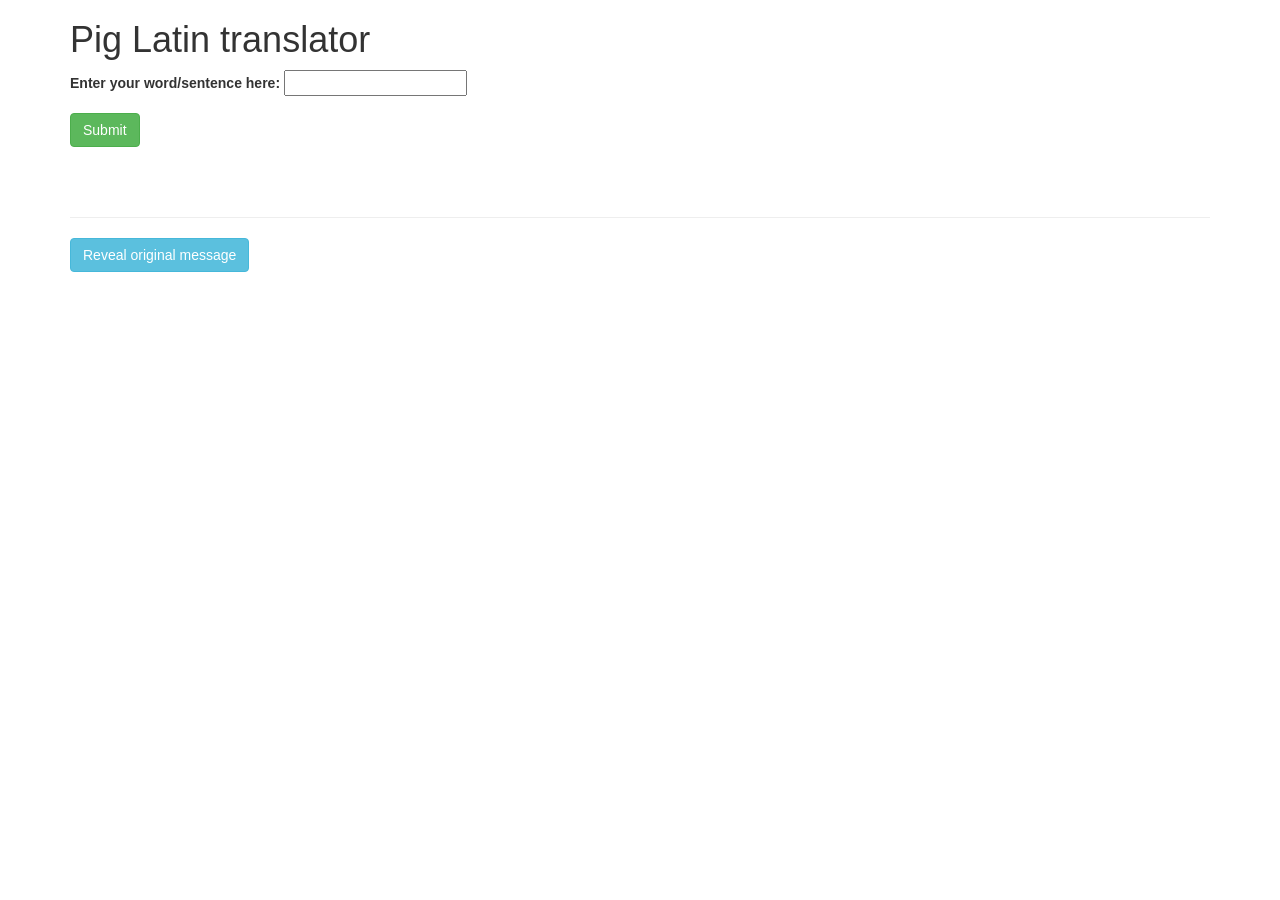
<file: index.html>
<!DOCTYPE html>
<html>
  <head>
    <link rel="stylesheet" href="https://maxcdn.bootstrapcdn.com/bootstrap/3.3.5/css/bootstrap.min.css">
    <link href="css/styles.css" rel="stylesheet" type="text/css">
    <script src="js/jquery-2.1.4.js"></script>
    <script src="js/scripts.js"></script>
    <title>Pig latin</title>
  </head>
  <body>
    <div class="container">
      <h1>Pig Latin translator</h1>

      <form id="translator">
        <div class="form-group">
          <label for="sentence">Enter your word/sentence here:</label>
          <input id="sentence" type="text">
        </div>

        <button type="submit" class="btn btn-success">Submit</button>
      </form>
      <br>
      <div id="result">
        <p><span class="result"></span></p>
      </div>
      <br>
      <hr>

      <button type="submit" class="btn btn-info" id="original">Reveal original message</button>
      <br><br>
      <div id="original">
        <p><span class="original"></span></p>
      </div>
  </div>
  </body>
</html>
</file>
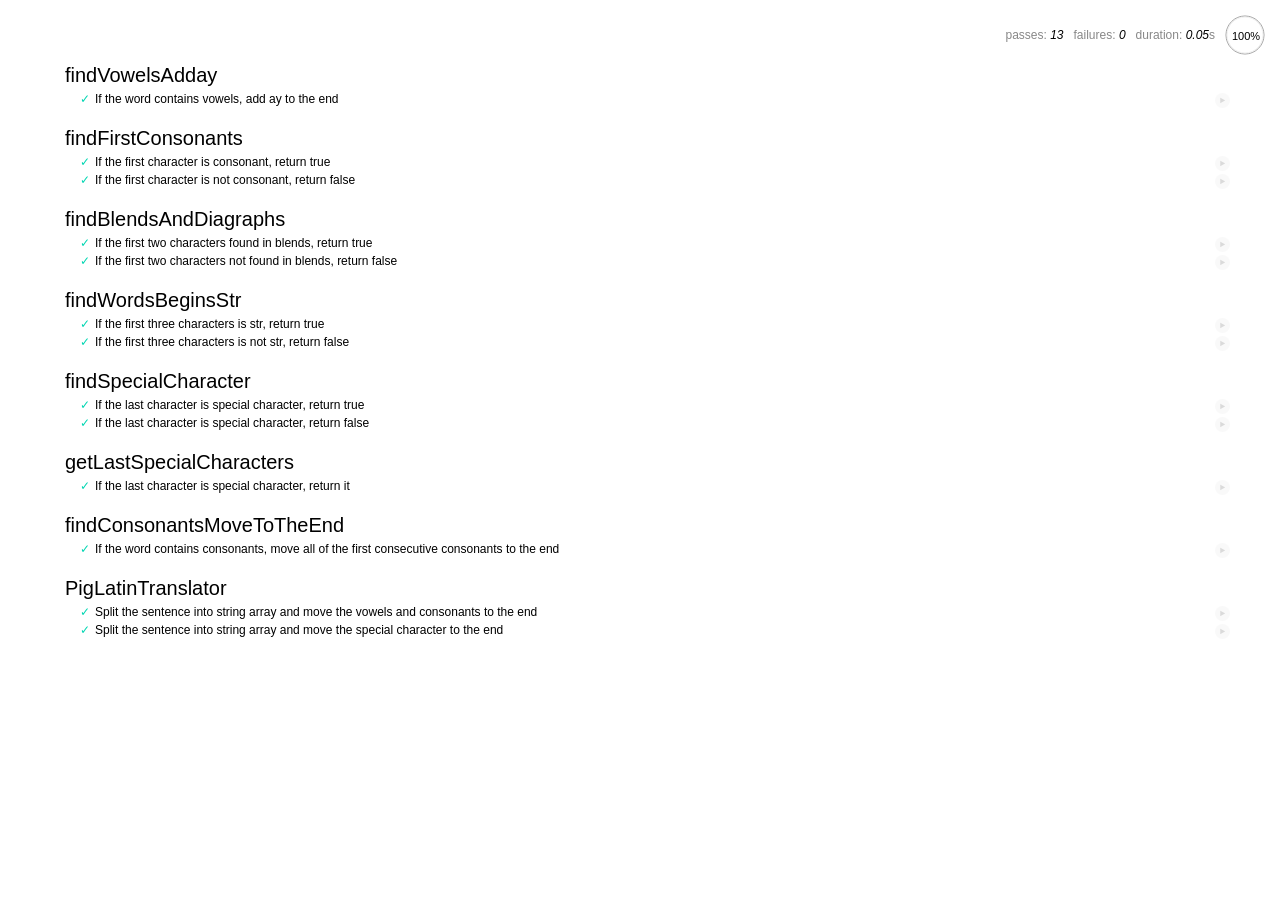
<file: spec/spec-runner.html>
<html>
<head>
  <title>Pig latin spec runner</title>
  <link rel="stylesheet" href="mocha.css">
</head>
<body>
  <div id="mocha"></div>
  <script src="../js/jquery-2.1.4.js"></script>
  <script src="../js/scripts.js"></script>
  <script src="mocha.js"></script>
  <script src="chai.js"></script>
  <script>mocha.setup('bdd');</script>
  <script src="specs.js"></script>
  <script>
    expect = chai.expect;
    mocha.checkLeaks();
    mocha.globals(['jQuery']);
    mocha.run();
  </script>
</body>
</html>
</file>
<file: css/styles.css>
.result, .original {
  display: none;
}
</file>
<file: spec/mocha.css>
@charset "utf-8";

body {
  margin:0;
}

#mocha {
  font: 20px/1.5 "Helvetica Neue", Helvetica, Arial, sans-serif;
  margin: 60px 50px;
}

#mocha ul,
#mocha li {
  margin: 0;
  padding: 0;
}

#mocha ul {
  list-style: none;
}

#mocha h1,
#mocha h2 {
  margin: 0;
}

#mocha h1 {
  margin-top: 15px;
  font-size: 1em;
  font-weight: 200;
}

#mocha h1 a {
  text-decoration: none;
  color: inherit;
}

#mocha h1 a:hover {
  text-decoration: underline;
}

#mocha .suite .suite h1 {
  margin-top: 0;
  font-size: .8em;
}

#mocha .hidden {
  display: none;
}

#mocha h2 {
  font-size: 12px;
  font-weight: normal;
  cursor: pointer;
}

#mocha .suite {
  margin-left: 15px;
}

#mocha .test {
  margin-left: 15px;
  overflow: hidden;
}

#mocha .test.pending:hover h2::after {
  content: '(pending)';
  font-family: arial, sans-serif;
}

#mocha .test.pass.medium .duration {
  background: #c09853;
}

#mocha .test.pass.slow .duration {
  background: #b94a48;
}

#mocha .test.pass::before {
  content: '✓';
  font-size: 12px;
  display: block;
  float: left;
  margin-right: 5px;
  color: #00d6b2;
}

#mocha .test.pass .duration {
  font-size: 9px;
  margin-left: 5px;
  padding: 2px 5px;
  color: #fff;
  -webkit-box-shadow: inset 0 1px 1px rgba(0,0,0,.2);
  -moz-box-shadow: inset 0 1px 1px rgba(0,0,0,.2);
  box-shadow: inset 0 1px 1px rgba(0,0,0,.2);
  -webkit-border-radius: 5px;
  -moz-border-radius: 5px;
  -ms-border-radius: 5px;
  -o-border-radius: 5px;
  border-radius: 5px;
}

#mocha .test.pass.fast .duration {
  display: none;
}

#mocha .test.pending {
  color: #0b97c4;
}

#mocha .test.pending::before {
  content: '◦';
  color: #0b97c4;
}

#mocha .test.fail {
  color: #c00;
}

#mocha .test.fail pre {
  color: black;
}

#mocha .test.fail::before {
  content: '✖';
  font-size: 12px;
  display: block;
  float: left;
  margin-right: 5px;
  color: #c00;
}

#mocha .test pre.error {
  color: #c00;
  max-height: 300px;
  overflow: auto;
}

#mocha .test .html-error {
  overflow: auto;
  color: black;
  line-height: 1.5;
  display: block;
  float: left;
  clear: left;
  font: 12px/1.5 monaco, monospace;
  margin: 5px;
  padding: 15px;
  border: 1px solid #eee;
  max-width: 85%; /*(1)*/
  max-width: calc(100% - 42px); /*(2)*/
  max-height: 300px;
  word-wrap: break-word;
  border-bottom-color: #ddd;
  -webkit-border-radius: 3px;
  -webkit-box-shadow: 0 1px 3px #eee;
  -moz-border-radius: 3px;
  -moz-box-shadow: 0 1px 3px #eee;
  border-radius: 3px;
}

#mocha .test .html-error pre.error {
  border: none;
  -webkit-border-radius: none;
  -webkit-box-shadow: none;
  -moz-border-radius: none;
  -moz-box-shadow: none;
  padding: 0;
  margin: 0;
  margin-top: 18px;
  max-height: none;
}

/**
 * (1): approximate for browsers not supporting calc
 * (2): 42 = 2*15 + 2*10 + 2*1 (padding + margin + border)
 *      ^^ seriously
 */
#mocha .test pre {
  display: block;
  float: left;
  clear: left;
  font: 12px/1.5 monaco, monospace;
  margin: 5px;
  padding: 15px;
  border: 1px solid #eee;
  max-width: 85%; /*(1)*/
  max-width: calc(100% - 42px); /*(2)*/
  word-wrap: break-word;
  border-bottom-color: #ddd;
  -webkit-border-radius: 3px;
  -webkit-box-shadow: 0 1px 3px #eee;
  -moz-border-radius: 3px;
  -moz-box-shadow: 0 1px 3px #eee;
  border-radius: 3px;
}

#mocha .test h2 {
  position: relative;
}

#mocha .test a.replay {
  position: absolute;
  top: 3px;
  right: 0;
  text-decoration: none;
  vertical-align: middle;
  display: block;
  width: 15px;
  height: 15px;
  line-height: 15px;
  text-align: center;
  background: #eee;
  font-size: 15px;
  -moz-border-radius: 15px;
  border-radius: 15px;
  -webkit-transition: opacity 200ms;
  -moz-transition: opacity 200ms;
  transition: opacity 200ms;
  opacity: 0.3;
  color: #888;
}

#mocha .test:hover a.replay {
  opacity: 1;
}

#mocha-report.pass .test.fail {
  display: none;
}

#mocha-report.fail .test.pass {
  display: none;
}

#mocha-report.pending .test.pass,
#mocha-report.pending .test.fail {
  display: none;
}
#mocha-report.pending .test.pass.pending {
  display: block;
}

#mocha-error {
  color: #c00;
  font-size: 1.5em;
  font-weight: 100;
  letter-spacing: 1px;
}

#mocha-stats {
  position: fixed;
  top: 15px;
  right: 10px;
  font-size: 12px;
  margin: 0;
  color: #888;
  z-index: 1;
}

#mocha-stats .progress {
  float: right;
  padding-top: 0;
}

#mocha-stats em {
  color: black;
}

#mocha-stats a {
  text-decoration: none;
  color: inherit;
}

#mocha-stats a:hover {
  border-bottom: 1px solid #eee;
}

#mocha-stats li {
  display: inline-block;
  margin: 0 5px;
  list-style: none;
  padding-top: 11px;
}

#mocha-stats canvas {
  width: 40px;
  height: 40px;
}

#mocha code .comment { color: #ddd; }
#mocha code .init { color: #2f6fad; }
#mocha code .string { color: #5890ad; }
#mocha code .keyword { color: #8a6343; }
#mocha code .number { color: #2f6fad; }

@media screen and (max-device-width: 480px) {
  #mocha {
    margin: 60px 0px;
  }

  #mocha #stats {
    position: absolute;
  }
}
</file>
